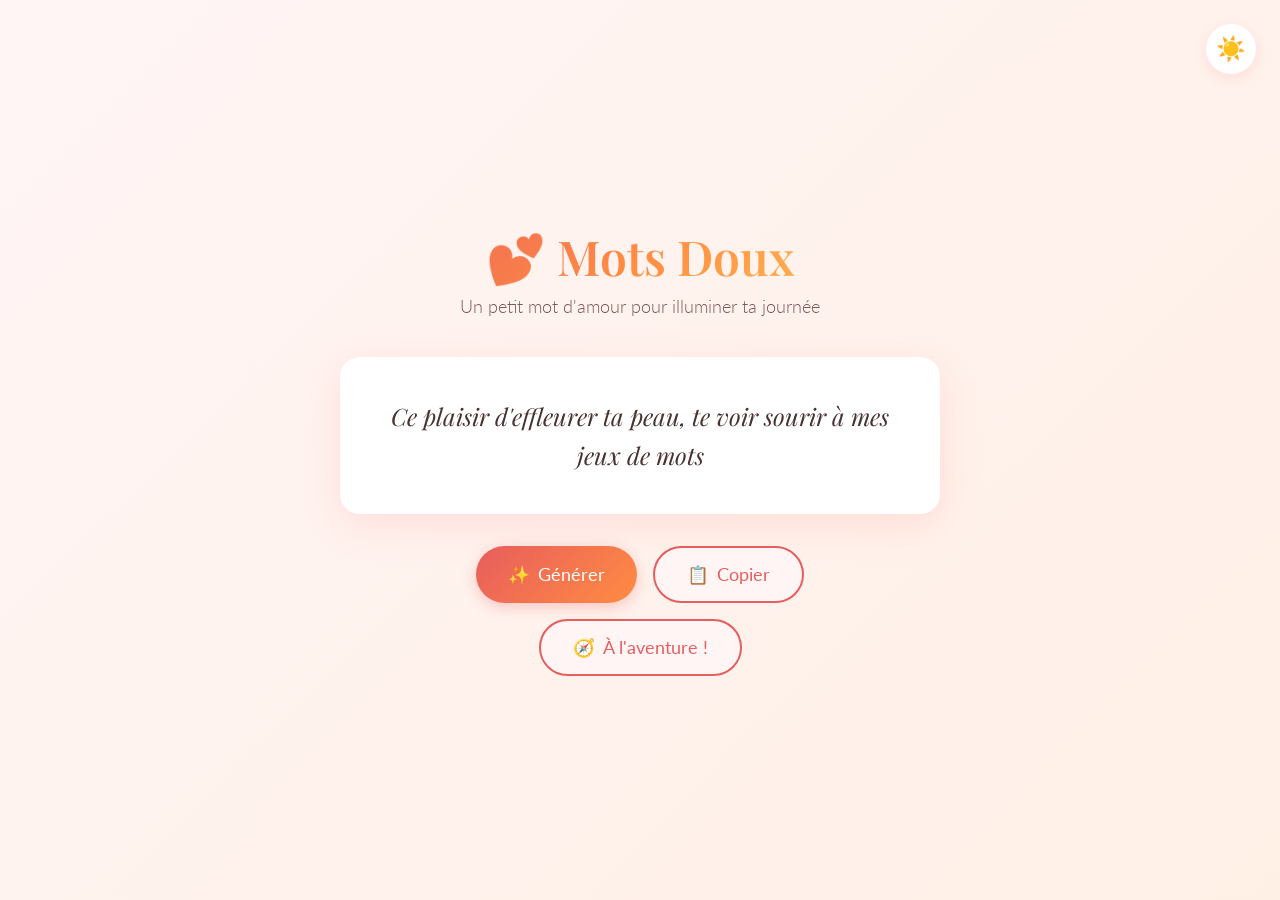
<file: index.html>
<!DOCTYPE html>
<html lang="fr">
<head>
    <meta charset="UTF-8">
    <meta name="viewport" content="width=device-width, initial-scale=1.0">
    <meta name="description" content="Générateur de petits mots doux et romantiques pour exprimer votre amour">
    <title> Mots Doux </title>
    <link rel="stylesheet" href="style.css">
    <!-- favicon.svg -->

    <link rel="icon" href="data:image/svg+xml,<svg xmlns='http://www.w3.org/2000/svg' width='24' height='24' viewBox='0 0 18 18'><text x='-3' y='16'>💕</text></svg>">

    <!--link rel="icon" type="image/png" href="/favicon.svg"-->
    <link rel="preconnect" href="https://fonts.googleapis.com">
    <link rel="preconnect" href="https://fonts.gstatic.com" crossorigin>
    <link href="https://fonts.googleapis.com/css2?family=Playfair+Display:wght@400;600&family=Lato:wght@300;400&display=swap" rel="stylesheet">
</head>
<body>
    
    <div class="hearts-container" id="hearts"></div>
        
    <button class="theme-toggle" id="themeToggle" aria-label="Basculer le mode sombre">
        <span class="icon-sun">☀️</span>
        <span class="icon-moon">🌙</span>
    </button>

        

    <main id="generator" class="container" style="display: block;">
        <header>
            <!--<div id="timer" class="timer">Temps restant : ...</div>-->
            <h1>💕 Mots Doux</h1>
            <p class="subtitle">Un petit mot d'amour pour illuminer ta journée</p>
        </header>

        <div class="phrase-card" id="phraseCard">
            <p class="phrase" id="phrase">Clique sur le bouton pour découvrir un mot doux...</p>
        </div>

        <div class="buttons">
            <button class="btn btn-primary" id="generateBtn">
                <span>✨</span> Générer
            </button>
            <button class="btn btn-secondary" id="copyBtn">
                <span id="copyIcon">📋</span> <span id="copyText">Copier</span>
            </button>
        </div>
        
    </main>
    <div class="buttons">
        <button class="btn btn-secondary" id="avBtn">
            <span>🧭</span> À l'aventure !
        </button>
    </div>
    <!--<div class="buttons">
        <button class="btn btn-secondary" id="prgrmBtn">
            <span>💝</span> Programme
        </button>
    </div>

    <footer>
        <p>Fait par ton amoureux MB ❤️</p>
    </footer>

    <div id="toast">Malice à venir...😏</div> -->

    <script src="script.js"></script>
</body>
</html>
</file>
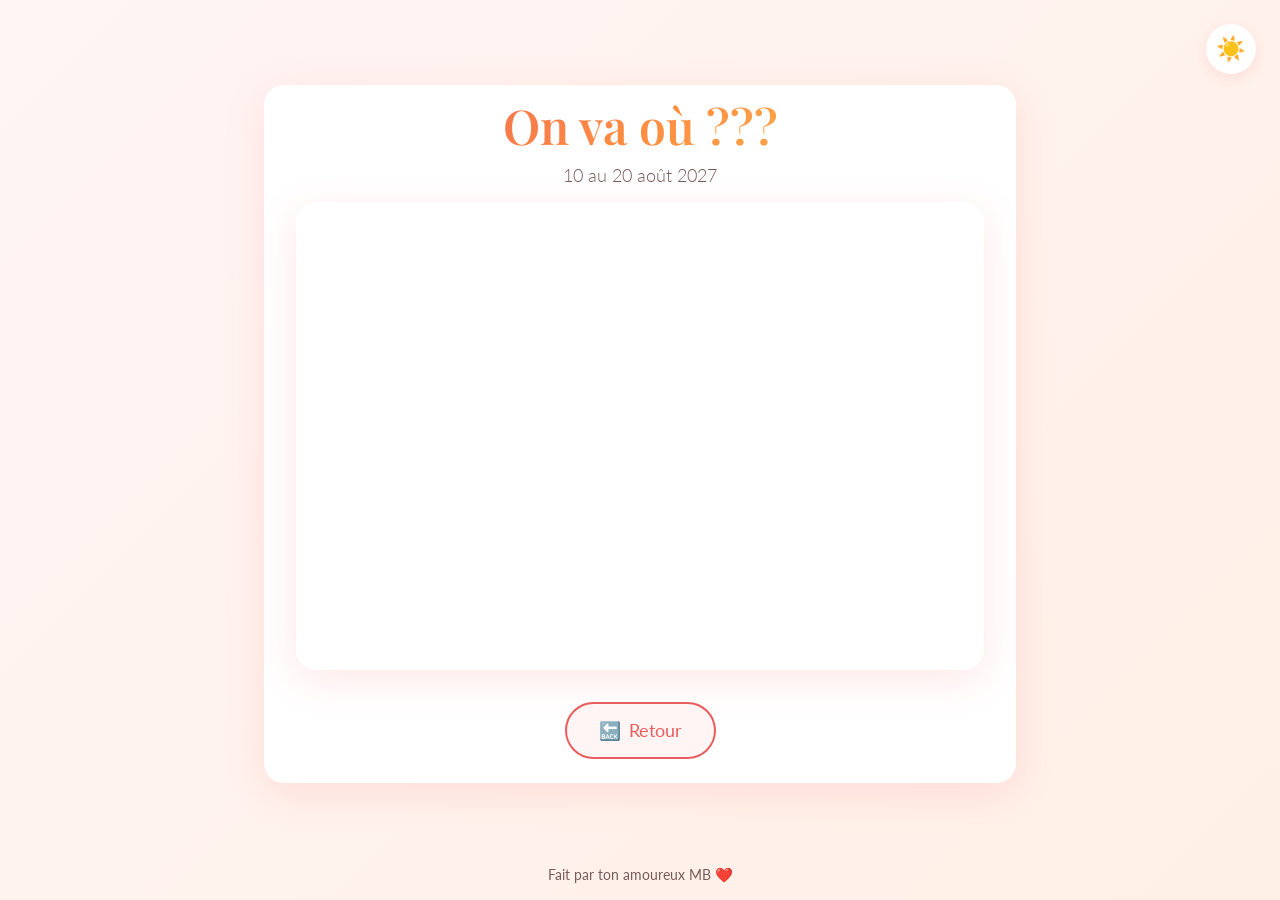
<file: aventure.html>
<!DOCTYPE html>
<html lang="fr">
<head>
    <meta charset="UTF-8">
    <meta name="viewport" content="width=device-width, initial-scale=1.0">
    <meta name="description" content="Générateur de petits mots doux et romantiques pour exprimer votre amour">
    <title> Map du fun </title>
    <link rel="stylesheet" href="style.css">
    <link rel="icon" href="data:image/svg+xml,<svg xmlns='http://www.w3.org/2000/svg' width='24' height='24' viewBox='0 0 18 18'><text x='-3' y='16'>💕</text></svg>">
    <link rel="preconnect" href="https://fonts.googleapis.com">
    <link rel="preconnect" href="https://fonts.gstatic.com" crossorigin>
    <link href="https://fonts.googleapis.com/css2?family=Playfair+Display:wght@400;600&family=Lato:wght@300;400&display=swap" rel="stylesheet">
</head>
<body>

    <div class="hearts-container" id="hearts"></div>
        
    <button class="theme-toggle" id="themeToggle" aria-label="Basculer le mode sombre">
        <span class="icon-sun">☀️</span>
        <span class="icon-moon">🌙</span>
    </button>

    <main id="programme" class="container2" style="display: block;">
        <div>
            <h1>On va où ???</h1>
            <p class="subtitle" id="date">10 au 20 août 2027</p>
        </div>
        <div class="containerMap">
            <iframe src="https://www.google.com/maps/d/embed?mid=1Vmp1v0Aq9Roglq6Zmj2d4cwQQhTDSxY&hl=fr-FR&ehbc=2E312F" loading="lazy" allowfullscreen></iframe>
        </div>
        

        <div class="buttons">
            <button class="btn btn-secondary" id="prgrmBackBtn">
                <span>🔙</span> Retour
            </button>
        </div>

        
    </main>

    <footer>
        <p>Fait par ton amoureux MB ❤️</p>
    </footer>
    
    <div id="toast">Malice à venir...😏</div>

    <script src="script.js"></script>
</body>
</html>
</file>
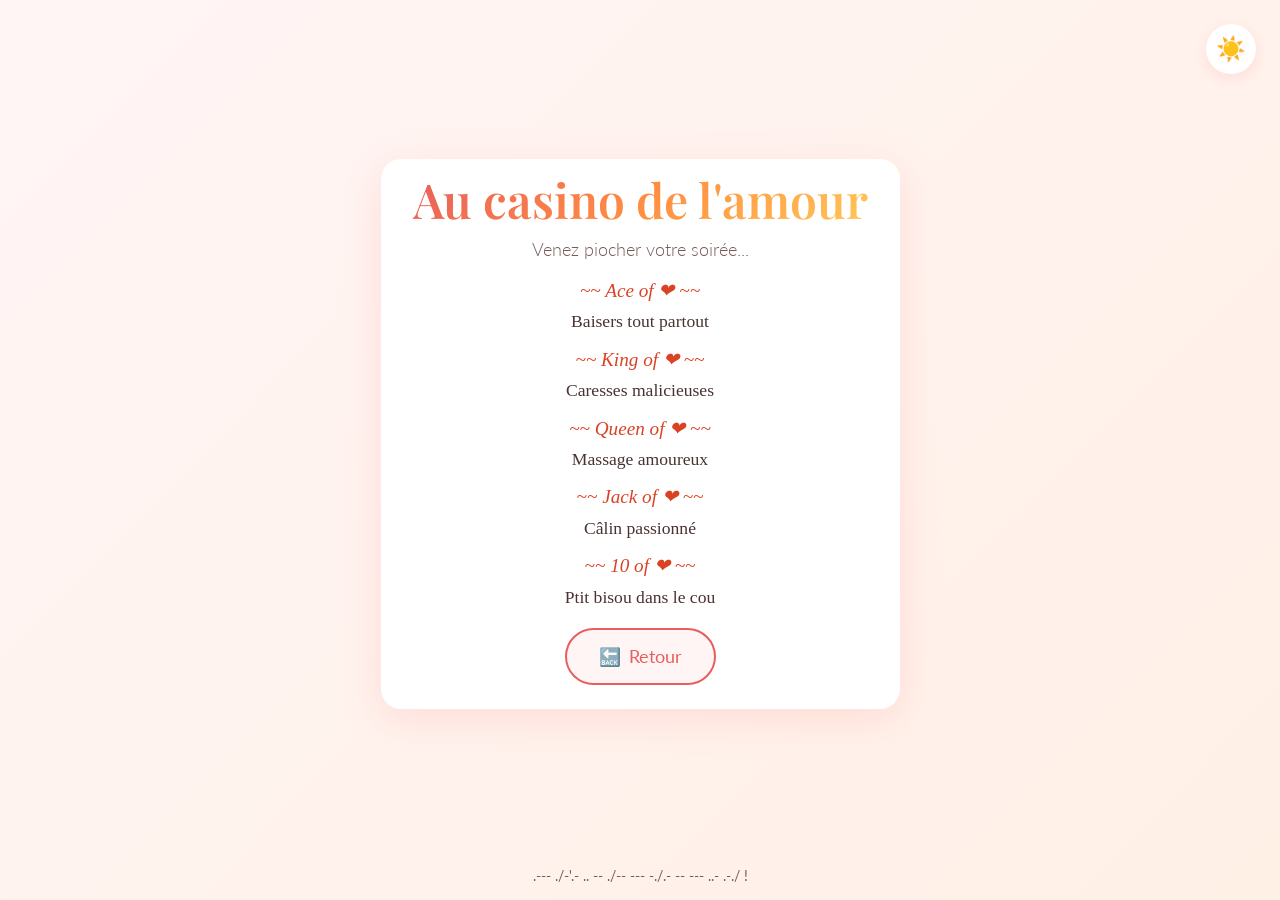
<file: menu.html>
<!DOCTYPE html>
<html lang="fr">
<head>
    <meta charset="UTF-8">
    <meta name="viewport" content="width=device-width, initial-scale=1.0">
    <meta name="description" content="Générateur de petits mots doux et romantiques pour exprimer votre amour">
    <title> ??? </title>
    <link rel="stylesheet" href="style.css">
    <!--link rel="icon" href="data:image/svg+xml,<svg xmlns='http://www.w3.org/2000/svg' width='24' height='24' viewBox='0 0 18 18'><text x='-3' y='16'>💕</text></svg>"-->
    <link rel="icon" href="as-de-coeur-Carte.png">
    <link rel="preconnect" href="https://fonts.googleapis.com">
    <link rel="preconnect" href="https://fonts.gstatic.com" crossorigin>
    <link href="https://fonts.googleapis.com/css2?family=Playfair+Display:wght@400;600&family=Lato:wght@300;400&display=swap" rel="stylesheet">
</head>
<body>
    <div class="hearts-container" id="hearts"></div>
    <button class="theme-toggle" id="themeToggle" aria-label="Basculer le mode sombre">
        <span class="icon-sun">☀️</span>
        <span class="icon-moon">🌙</span>
    </button>

    <main id="generator" class="container2" style="display: block;">

        <h1>Au casino de l'amour</h1>
        <p class="subtitle">Venez piocher votre soirée...</p>
        <div>
             <ul class="liste">
                <li class="section-title">~~ Ace of ❤ ~~</li>
                <li class="section-txt">Baisers tout partout</li>
                <li class="section-title">~~ King of ❤ ~~</li>
                <li class="section-txt">Caresses malicieuses</li>
                <li class="section-title">~~ Queen of ❤ ~~</li>
                <li class="section-txt">Massage amoureux</li>
                <li class="section-title">~~ Jack of ❤ ~~</li>
                <li class="section-txt">Câlin passionné</li>
                <li class="section-title">~~ 10 of ❤ ~~</li>
                <li class="section-txt">Ptit bisou dans le cou</li>
            </ul>
        </div>
        <div class="buttons">
            <button class="btn btn-secondary" id="menuBackBtn">
                <span>🔙</span> Retour
            </button>
        </div>
    </main>    

    <footer>
        <p>.--- ./-'.- .. -- ./-- --- -./.- -- --- ..- .-./ !</p>
    </footer>
    <script src="script.js"></script>
</body>
</html>
</file>
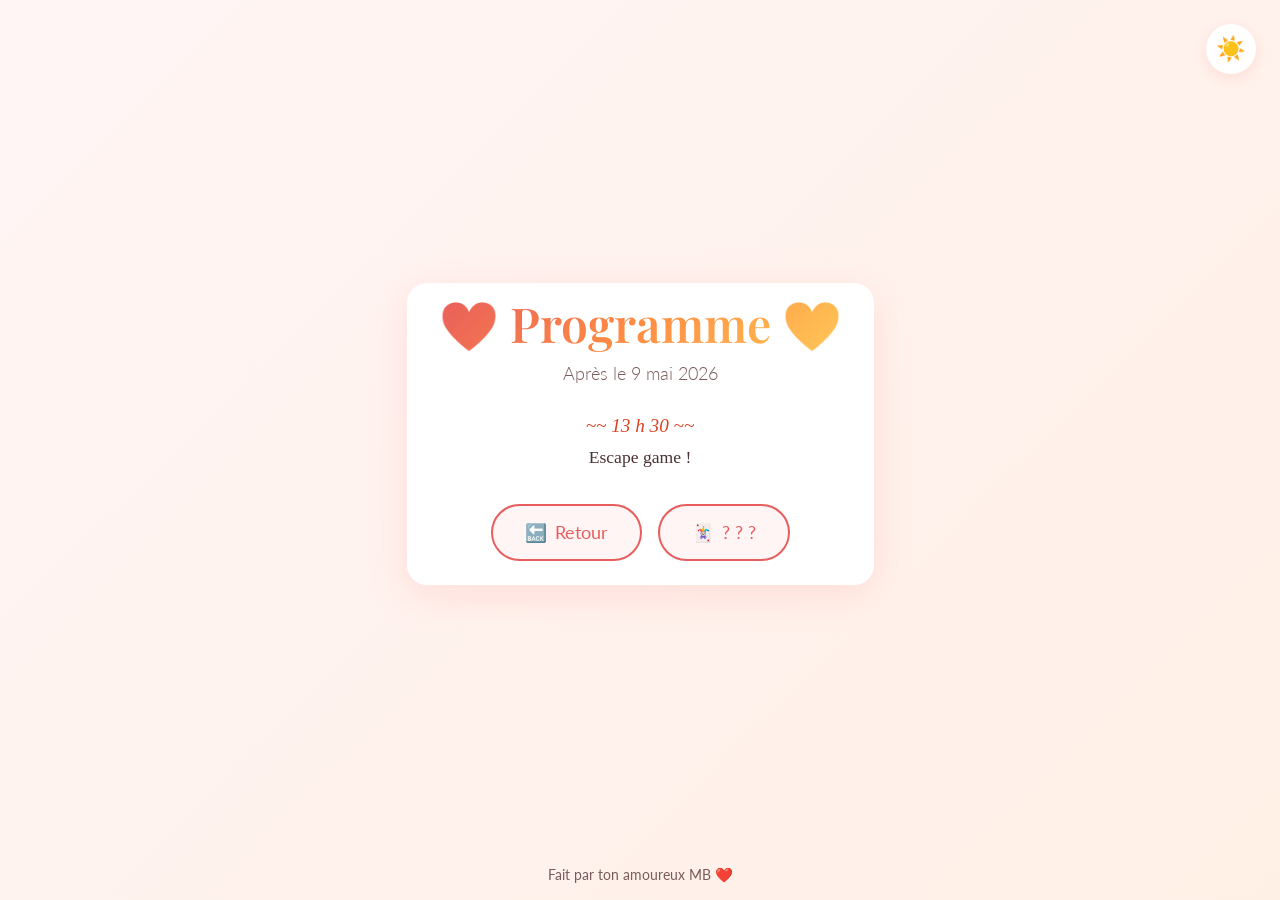
<file: programme.html>
<!DOCTYPE html>
<html lang="fr">
<head>
    <meta charset="UTF-8">
    <meta name="viewport" content="width=device-width, initial-scale=1.0">
    <meta name="description" content="Générateur de petits mots doux et romantiques pour exprimer votre amour">
    <title> Programme </title>
    <link rel="stylesheet" href="style.css">
    <link rel="icon" href="data:image/svg+xml,<svg xmlns='http://www.w3.org/2000/svg' width='24' height='24' viewBox='0 0 18 18'><text x='-3' y='16'>💕</text></svg>">
    <link rel="preconnect" href="https://fonts.googleapis.com">
    <link rel="preconnect" href="https://fonts.gstatic.com" crossorigin>
    <link href="https://fonts.googleapis.com/css2?family=Playfair+Display:wght@400;600&family=Lato:wght@300;400&display=swap" rel="stylesheet">
</head>
<body>

    <div class="hearts-container" id="hearts"></div>
        
    <button class="theme-toggle" id="themeToggle" aria-label="Basculer le mode sombre">
        <span class="icon-sun">☀️</span>
        <span class="icon-moon">🌙</span>
    </button>

    <main id="programme" class="container2" style="display: block;">
        <div>
            <h1>❤️ Programme ❤️</h1>
            <p class="subtitle" id="date">7 mai 2026</p>
            <div class="programme-details">
                <div id="programme-list"></div>
            </div>
        </div>
            
        <div class="buttons">
            <button class="btn btn-secondary" id="prgrmBackBtn">
                <span>🔙</span> Retour
            </button>
            <button class="btn btn-secondary" id="menuBtn">
                <span>🃏</span> ? ? ?
            </button>
        </div>

        
    </main>

    <footer>
        <p>Fait par ton amoureux MB ❤️</p>
    </footer>
    
    <div id="toast">Malice à venir...😏</div>

    <script src="script.js"></script>
</body>
</html>
</file>
<file: style.css>
/* Variables CSS pour les thèmes */
:root {
    --bg-gradient-start: #fff5f5;
    --bg-gradient-end: #fff0e6;
    --card-bg: #ffffff;
    --card-shadow: rgba(255, 100, 100, 0.15);
    --text-primary: #4a3232;
    --text-secondary: #7a5a5a;
    --accent-primary: #e85d5d;
    --accent-secondary: #ff8c42;
    --accent-tertiary: #ffc857;
    --btn-primary-bg: linear-gradient(135deg, #e85d5d, #ff8c42);
    --btn-primary-hover: linear-gradient(135deg, #d94545, #e67a30);
    --btn-secondary-bg: #fff5f5;
    --btn-secondary-border: #e85d5d;
    --heart-color: #e85d5d;
}

[data-theme="dark"] {
    --bg-gradient-start: #1a1015;
    --bg-gradient-end: #2a1520;
    --card-bg: #2d1f25;
    --card-shadow: rgba(255, 100, 100, 0.1);
    --text-primary: #f5e6e6;
    --text-secondary: #c9a8a8;
    --accent-primary: #ff6b6b;
    --accent-secondary: #ff9f5a;
    --accent-tertiary: #ffd06a;
    --btn-primary-bg: linear-gradient(135deg, #c94545, #e67530);
    --btn-primary-hover: linear-gradient(135deg, #b53535, #d66520);
    --btn-secondary-bg: #3d2530;
    --btn-secondary-border: #ff6b6b;
    --heart-color: #ff6b6b;
}

/* Reset et base */
* {
    margin: 0;
    padding: 0;
    box-sizing: border-box;
}

body {
    font-family: 'Lato', sans-serif;
    min-height: 100vh;
    background: linear-gradient(135deg, var(--bg-gradient-start), var(--bg-gradient-end));
    color: var(--text-primary);
    display: flex;
    flex-direction: column;
    align-items: center;
    justify-content: center;
    padding: 2rem;
    overflow-x: hidden;
    opacity: 1;
    transition: background 0.4s ease, color 0.4s ease, opacity 0.3s ease;
}

body.fade-out{
    opacity: 0;
}
/* Container des cœurs animés */
.hearts-container {
    position: fixed;
    top: 0;
    left: 0;
    width: 100%;
    height: 100%;
    pointer-events: none;
    overflow: hidden;
    z-index: 0;
}

.heart {
    position: absolute;
    bottom: -50px;
    color: var(--heart-color);
    opacity: 0.3;
    animation: floatUp linear infinite;
}

.heart.big {
    bottom: -250px;
    opacity: 0;
    transition: opacity 0.8s ease;
}

.heart.big.visible {
    opacity: 0.5;
}

@keyframes floatUp {
    0% {
        transform: translateY(0) rotate(0deg);
        opacity: 0.3;
    }
    50% {
        opacity: 0.5;
    }
    100% {
        transform: translateY(-110vh) rotate(360deg);
        opacity: 0;
    }
}

/* Bouton de thème */
.theme-toggle {
    position: fixed;
    top: 1.5rem;
    right: 1.5rem;
    background: var(--card-bg);
    border: none;
    width: 50px;
    height: 50px;
    border-radius: 50%;
    cursor: pointer;
    box-shadow: 0 4px 15px var(--card-shadow);
    display: flex;
    align-items: center;
    justify-content: center;
    font-size: 1.5rem;
    transition: transform 0.3s ease, box-shadow 0.3s ease;
    z-index: 100;
}

.theme-toggle:hover {
    transform: scale(1.1);
    box-shadow: 0 6px 20px var(--card-shadow);
}

.icon-sun {
    display: block;
}

.icon-moon {
    display: none;
}

[data-theme="light"] .icon-sun {
    display: none;
}

[data-theme="light"] .icon-moon {
    display: block;
}

[data-theme="dark"] .icon-sun {
    display: block;
}

[data-theme="dark"] .icon-moon {
    display: none;
}


/* Container principal */
.container {
    max-width: 600px;
    width: 100%;
    text-align: center;
    transition: transform 0.3s ease, box-shadow 0.3s ease;
    z-index: 1;
}
.container2 {
    background: var(--card-bg);
    border-radius: 20px;
    padding-top: 0.5rem;
    padding-left: 2rem;
    padding-right: 2rem;
    padding-bottom: 1.5rem;
    box-shadow: 0 10px 40px var(--card-shadow);
    margin-bottom: 2rem;
    min-height: 150px;
    display: flex;
    transition: transform 0.3s ease, box-shadow 0.3s ease;
    align-items: center;
    text-align: center;
    justify-content: top;
    z-index: 1;
}

.containerMap {
    background: var(--card-bg);
    border-radius: 20px;
    padding: 1.5rem;
    box-shadow: 0 10px 40px var(--card-shadow);
    margin-bottom: 2rem;
    min-height: 150px;
    display: flex;
    transition: transform 0.3s ease, box-shadow 0.3s ease;
    align-items: center;
    text-align: center;
    justify-content: center; /* "top" est invalide en flexbox, utilisez "flex-start" ou "center" */
    z-index: 1;
    width: 100%;
    box-sizing: border-box;
    
    
}
.containerMap iframe {
    width: 640px; /* La carte s'adaptera toujours à la largeur de .containerMap */
    max-width: 800px; /* Optionnel : empêche la carte de devenir immense sur grand écran */
    height: 420px; 
    border: none; 
    border-radius: 8px; /* Ajoute des bords arrondis à la carte pour s'accorder avec le conteneur */
}

/* Header */
header {
    margin-bottom: 2.5rem;
}

h1 {
    font-family: 'Playfair Display', serif;
    font-size: 3rem;
    font-weight: 600;
    background: linear-gradient(135deg, var(--accent-primary), var(--accent-secondary), var(--accent-tertiary));
    -webkit-background-clip: text;
    -webkit-text-fill-color: transparent;
    background-clip: text;
    margin-bottom: 0.5rem;
    margin-top: 0rem;
}

.subtitle {
    margin-bottom: 1rem;
    font-size: 1.1rem;
    color: var(--text-secondary);
    font-weight: 300;
}
.timer{
    font-size: 1.2rem;
    color: var(--text-secondary);
    margin-bottom: 1rem;
    font-weight: 400;
}
/* Carte de phrase */
.phrase-card {
    background: var(--card-bg);
    border-radius: 20px;
    padding: 2.5rem 2rem;
    box-shadow: 0 10px 40px var(--card-shadow);
    margin-bottom: 2rem;
    min-height: 150px;
    display: flex;
    align-items: center;
    justify-content: center;
    transition: background 0.4s ease, box-shadow 0.4s ease;
}

.phrase {
    font-family: 'Playfair Display', serif;
    font-size: 1.5rem;
    line-height: 1.6;
    color: var(--text-primary);
    font-style: italic;
    transition: opacity 0.4s ease, transform 0.4s ease;
}

.phrase.fade-out {
    opacity: 0;
    transform: translateY(-10px);
}

.phrase.fade-in {
    opacity: 1;
    transform: translateY(0);
}

/* Boutons */
.buttons {
    display: flex;
    gap: 1rem;
    justify-content: center;
    flex-wrap: wrap;
    margin-top: 1rem;
}

.btn {
    font-family: 'Lato', sans-serif;
    font-size: 1.1rem;
    padding: 1rem 2rem;
    border-radius: 50px;
    cursor: pointer;
    transition: all 0.3s ease;
    display: flex;
    align-items: center;
    gap: 0.5rem;
    border: none;
}

.btn-primary {
    background: var(--btn-primary-bg);
    color: white;
    box-shadow: 0 4px 15px rgba(232, 93, 93, 0.3);
}

.btn-primary:hover {
    background: var(--btn-primary-hover);
    transform: translateY(-2px);
    box-shadow: 0 6px 20px rgba(232, 93, 93, 0.4);
}

.btn-secondary {
    background: var(--btn-secondary-bg);
    color: var(--accent-primary);
    border: 2px solid var(--btn-secondary-border);
}

.btn-secondary:hover {
    background: var(--accent-primary);
    color: white;
    transform: translateY(-2px);
}

.btn-secondary.copied {
    background: var(--accent-primary);
    color: white;
}



/* Programme */
h2 {
    font-family: cursive;
    font-style: italic;
    font-size: 1.1rem;
    margin-bottom: 0.5rem;
    color: var(--text-secondary);
}
.liste {
    list-style: none;
    font-family: cursive;
    line-height: 1.9rem;
    padding: 0;
    margin-top: 0.7rem;
    margin-bottom: 1rem;
    /*font-size: 1rem;*/
    text-align: center;
    color: var(--text-primary);
}

.section-title {
    font-style: italic;
    font-weight: 200;
    font-size: 1.2rem;
    color:#DB4224;
}
.section-txt {
    font-weight: normal;
    font-size: 1.1rem;
    margin-bottom: 0.5rem;
}

.programme-details {
    display: flex;
    align-items: flex-start;
    justify-content: center;
}

#toast {
    visibility: hidden;
    opacity: 0;
    min-width: flex-content;
    background: var(--btn-secondary-bg);
    background-color: var(--btn-primary-bg);
    color: var(--text-primary);
    border: 0.5px solid var(--btn-secondary-border);
    text-align: center;
    border-radius: 50px;
    padding: 15px;
    position: fixed;
    z-index: 3000;
    left: 50%;
    bottom: 40px;
    transform: translateX(-50%);
    font-size: 1rem;
    transition: opacity 0.5s ease, visibility 0.5s ease;
    backdrop-filter: blur(4px);
    cursor: pointer;
}
#toast.show {
    visibility: visible;
    opacity: 1;
}


/* Footer */
footer {
    position: fixed;
    bottom: 1rem;
    color: var(--text-secondary);
    font-size: 0.9rem;
    z-index: 1;
}

/* Responsive */
@media (max-width: 600px) {
    .container2 {
        padding-left: 0.5rem;
        padding-right: 0.5rem;
        padding-bottom: 1.5rem;
        margin-bottom: 1rem;
        min-height: 150px;
    }
    .containerMap {
        padding: 1rem;
        box-shadow: 0 10px 40px var(--card-shadow);
        margin-bottom: 1.5rem;
    
    }
    .containerMap iframe {
        /* La largeur gérée par "width: 100%" au-dessus s'applique automatiquement */
        width:100%;
        height: 300px; /* On réduit uniquement la hauteur pour libérer de l'espace sur mobile */
    }
    h1 {
        font-size: 1.8rem;
    }
    
    .phrase {
        font-size: 1.2rem;
    }
    
    .phrase-card {
        padding: 2rem 1.5rem;
    }
    
    .btn {
        padding: 0.9rem 1.5rem;
        font-size: 1rem;
    }
    
    .theme-toggle {
        top: 1rem;
        right: 1rem;
        width: 45px;
        height: 45px;
    }

    .timer {
        font-size: 1.1rem;
    }
}
</file>
